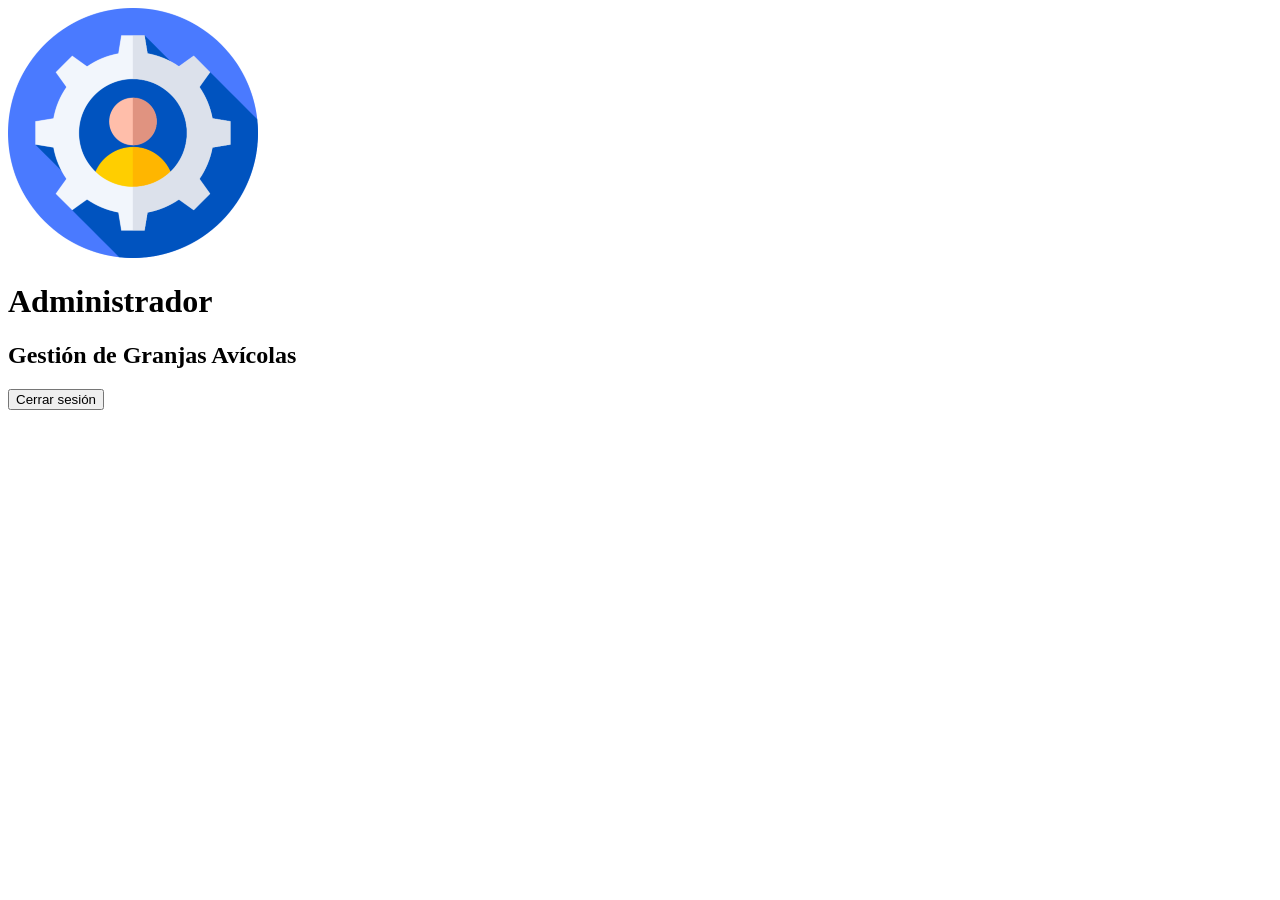
<file: Html/index.html>
<!DOCTYPE html>
<html lang="en">
<head>
    <meta charset="UTF-8">
    <meta name="viewport" content="width=device-width, initial-scale=1.0">
    <title>Document</title>
</head>
<body>
    <header>
        <div class="header-content">
            <img src="../img/admin.png" class="imagen" alt="Logo Administrador Avícola">
            <div class="header-text">
                <h1>Administrador</h1>
                <h2>Gestión de Granjas Avícolas</h2>
            </div>
            <button class="logout-button" onclick="cerrarSesion()">Cerrar sesión</button>
        </div>
    </header>
</body>
</html>
</file>
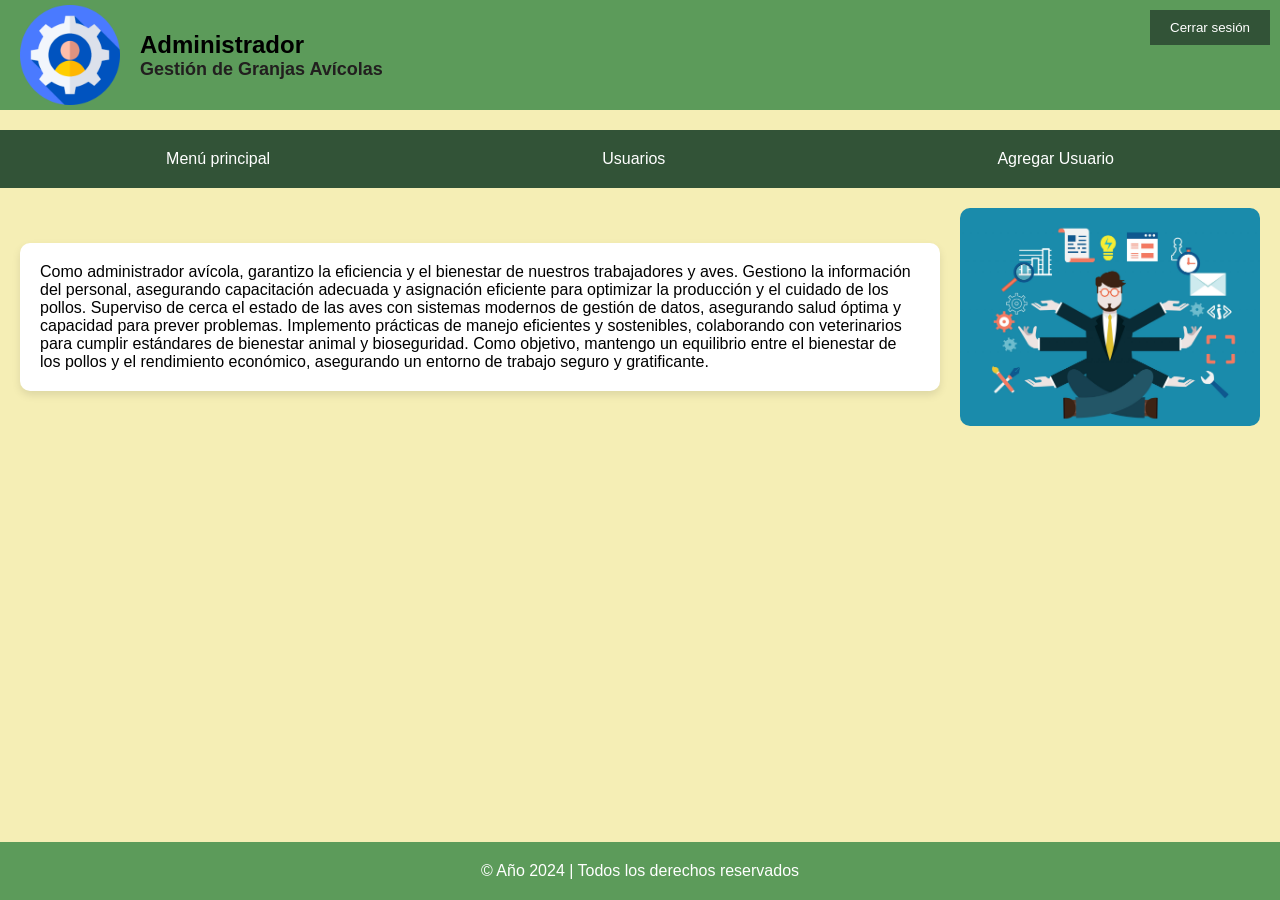
<file: Html/administrador.html>
<!DOCTYPE html>
<html lang="en">
<head>
    <meta charset="UTF-8">
    <meta name="viewport" content="width=device-width, initial-scale=1.0">
    <title>Administrador Avícola</title>
    <link rel="stylesheet" href="../Css/estiloAdmin.css">
</head>
<body>
    <header>
        <div class="header-content">
            <img src="../img/admin.png" class="imagen" alt="Logo Administrador Avícola">
            <div class="header-text">
                <h1>Administrador</h1>
                <h2>Gestión de Granjas Avícolas</h2>
            </div>
            <button class="logout-button" onclick="cerrarSesion()">Cerrar sesión</button>
        </div>
    </header>
    
    <div class="Menuh">
        <a href="#" onclick="showOption(1)">Menú principal</a>
        <a href="#" onclick="showOption(2)">Usuarios</a>
        <a href="#" onclick="showOption(3)">Agregar Usuario</a>
    </div>

    <div class="content">
        <div class="items" id="option1">
            <div class="parrafo-container">
                <div class="parrafo-content">
                    <p>Como administrador avícola, garantizo la eficiencia y el bienestar de nuestros trabajadores y aves. Gestiono la información del personal, asegurando capacitación adecuada y asignación eficiente para optimizar la producción y el cuidado de los pollos. Superviso de cerca el estado de las aves con sistemas modernos de gestión de datos, asegurando salud óptima y capacidad para prever problemas. Implemento prácticas de manejo eficientes y sostenibles, colaborando con veterinarios para cumplir estándares de bienestar animal y bioseguridad. Como objetivo, mantengo un equilibrio entre el bienestar de los pollos y el rendimiento económico, asegurando un entorno de trabajo seguro y gratificante.</p>
                </div>
                <img src="../img/adminphoto2.jpg" alt="Administración Avícola" class="admin-photo">
            </div>
        </div>
        <div>
            <table id="tabla"></table>
        </div>
        <div class="items" id="option2" style="display:none;">
            <table class="user-table">
                <tr>
                    <th>Nombre</th>
                    <th>Apellidos</th>
                    <th>Edad</th>
                    <th>Contraseña</th>
                    <th>Rol</th>
                </tr>
                <tr>
                    <td>Marcos</td>
                    <td>Marquez</td>
                    <td>19</td>
                    <td>1234</td>
                    <td>Admin</td>
                </tr>
                <tr>
                    <td>Emily</td>
                    <td>Mercado</td>
                    <td>18</td>
                    <td>1989</td>
                    <td>Trabajadora</td>
                </tr>
                <tr>
                    <td>Miguel</td>
                    <td>Molinares</td>
                    <td>18</td>
                    <td>2025</td>
                    <td>Veterinario</td>
                </tr>
            </table>
        </div>

        <div class="items" id="option3" style="display:none;">
            <div class="user-form">
                <h3>Agregar Nuevo Usuario</h3>
                <form id="newUserForm" onsubmit="return agregarUsuario()">
                    <label for="nombre">Nombre:</label><br>
                    <input type="text" id="nombre" name="nombre" required><br>

                    <label for="documento">Número de Documento:</label><br>
                    <input type="text" id="documento" name="documento" required><br>

                    <label for="contrasena">Contraseña:</label><br>
                    <input type="password" id="contrasena" name="contrasena" required><br>

                    <label for="rol">Rol:</label><br>
                    <select id="rol" name="rol" required>
                        <option value="">Seleccione un rol</option>
                        <option value="admin">Administrador</option>
                        <option value="trabajador">Trabajador</option>
                        <option value="veterinario">Veterinario</option>
                    </select><br>

                    <input type="submit" value="Agregar">
                </form>
            </div>
        </div>
    </div>
    <footer class="footer">
        <p class="p1">© Año 2024 | Todos los derechos reservados </p>
    </footer>

    <script src="../Jscript/admin.js"></script>
    <script>
        function showOption(option) {
            document.getElementById('option1').style.display = 'none';
            document.getElementById('option2').style.display = 'none';
            document.getElementById('option3').style.display = 'none';

            if (option === 1) {
                document.getElementById('option1').style.display = 'block';
            } else if (option === 2) {
                document.getElementById('option2').style.display = 'block';
            } else if (option === 3) {
                document.getElementById('option3').style.display = 'block';
            }
        }

        function cerrarSesion() {
            window.location.href = '../Html/login.html';
        }
    </script>
</body>
</html>
</file>
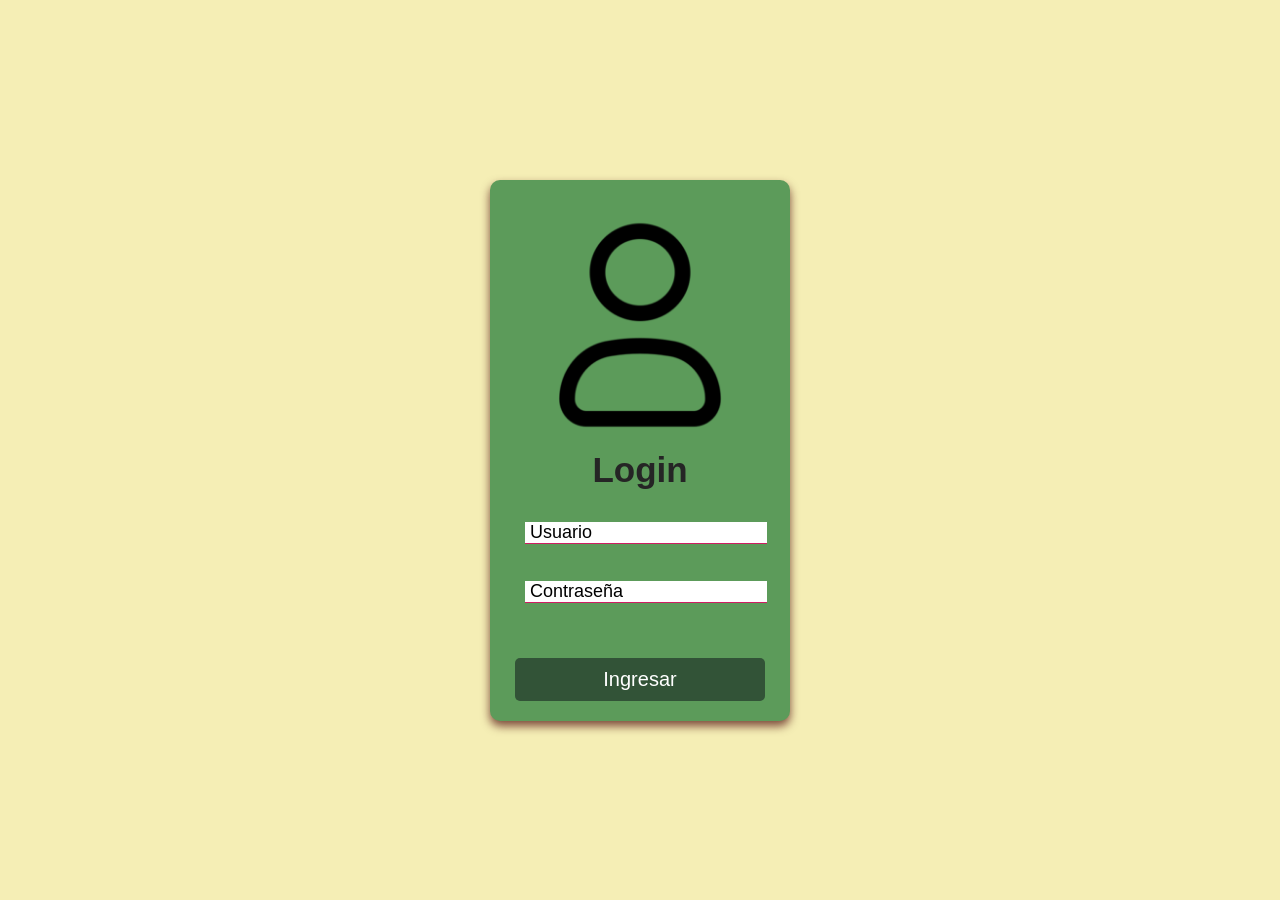
<file: Html/login.html>
<!DOCTYPE html>
<html lang="en">

<head>
  <meta charset="UTF-8">
  <meta name="viewport" content="width=device-width, initial-scale=1.0">
  <title>Login</title>
  <link rel="stylesheet" href="../Css/estilo_login.css">
</head>

<body>

  <form id="loginForm">
    <img src="../img/user2.png" alt="user-img">
    <h1 class="titulo">Login</h1>
    <label for="username">
      <i class="fa-solid fa-user"></i>
      <input type="text" id="username" name="username" placeholder="Usuario" required>
    </label>

    <label for="password">
      <i class="fa-solid fa-lock"></i>
      <input type="password" id="password" name="password" placeholder="Contraseña" required>
    </label>

    <button type="submit" id="submit">Ingresar</button>
  </form>

  <script src="../Jscript/Script.js"></script>

</body>

</html>
</file>
<file: Css/estiloAdmin.css>
* {
    box-sizing: border-box;
    margin: 0;
    padding: 0;
}

body {
    background-color: rgb(245, 238, 181);
    font-family: 'Lucida Sans', 'Lucida Sans Regular', 'Lucida Grande', 'Lucida Sans Unicode', Geneva, Verdana, sans-serif;
    display: flex;
    flex-direction: column;
    min-height: 100vh;
}

header {
    background-color: rgb(92, 155, 90);
    padding: 5px 20px;
    display: flex;
    align-items: center;
}

.header-content {
    display: flex;
    align-items: center;
}

.logout-button {
    position: absolute;
    top: 10px;
    right: 10px;
    background-color: rgb(50, 83, 55); 
    color: white;
    padding: 10px 20px;
    border: none;
    cursor: pointer;
    transition: background-color 0.3s ease;
}

.logout-button:hover {
    background-color: #3a5d3a;
}

.imagen {
    width: 100px;
    margin-right: 20px;
}

.header-text h1,
.header-text h2 {
    margin: 0;
    text-align: left;
}

.header-text h1 {
    font-size: 24px;
}

.header-text h2 {
    font-size: 18px;
    color: rgb(34, 31, 31);
}

.Menuh {
    display: flex;
    justify-content: space-around;
    background-color: rgb(50, 83, 55);
    margin-top: 20px;
    padding: 10px 0;
}

.Menuh a {
    color: white;
    text-decoration: none;
    text-align: center;
    padding: 10px 20px;
    transition: background-color 0.3s ease;
}

.Menuh a:hover {
    background-color: white;
    color: black;
}

.parrafo-container {
    display: flex;
    align-items: center;
    margin: 20px;
}

.parrafo-container p {
    margin: 0;
    padding: 20px;
    background-color: white;
    border-radius: 10px;
    box-shadow: 0 4px 8px rgba(0, 0, 0, 0.1);
    flex: 1;
}

.parrafo-container img {
    max-width: 300px;
    height: auto;
    margin-left: 20px;
    border-radius: 10px;
}

.content {
    display: flex;
    flex-direction: column;
    align-items: center;
    flex: 1;
}

.user-table {
    width: 80%;
    margin-top: 20px;
    background-color: rgb(92, 155, 90);
    border: 2px solid rgb(50, 83, 55);
    border-collapse: collapse;
}

.user-table th, .user-table td {
    border: 1px solid #ccc;
    padding: 10px;
    text-align: left;
}

.user-table th {
    background-color: #f2f2f2;
}

.footer {
    background-color: rgb(92, 155, 90);
    color: white;
    text-align: center;
    padding: 20px;
    width: 100%;
    margin-top: auto;
}

.footer p {
    margin: 0;
}

.user-form {
    width: 80%;
    margin: 20px auto;
    padding: 20px;
    background-color: white;
    border-radius: 10px;
    box-shadow: 0 4px 8px rgba(0, 0, 0, 0.1);
}

.user-form h3 {
    text-align: center;
    margin-bottom: 20px;
}

.user-form label {
    display: block;
    margin-bottom: 10px;
}

.user-form input[type="text"],
.user-form input[type="password"],
.user-form select {
    width: 100%;
    padding: 10px;
    margin-bottom: 15px;
    border: 1px solid #ccc;
    border-radius: 5px;
    font-size: 16px;
}

.user-form input[type="submit"] {
    background-color: rgb(50, 83, 55);
    color: white;
    border: none;
    padding: 10px 20px;
    cursor: pointer;
    transition: background-color 0.3s ease;
}

.user-form input[type="submit"]:hover {
    background-color: #3a5d3a;
}
</file>
<file: Css/estilo_login.css>
* {
    margin: 0%;
    padding: 0%;
    box-sizing: border-box;
    font-family: sans-serif;
}

body {
    display: flex;
    align-items: center;
    justify-content: center;
    min-height: 100vh;
    background-color: rgb(245, 238, 181);
}

form {
    display: flex;
    flex-direction: column;
    background-color: rgb(92, 155, 90); 
    text-align: center;
    padding: 20px 25px;
    box-shadow: 0 5px 10px rgba(71, 3, 6, 0.7);
    border-radius: 10px; 
    width: 300px; 
}

form .titulo {
    color: #252525;
    font-size: 35px;
    font-weight: 800;
    margin-bottom: 30px;
}

form label {
    margin-bottom: 35px;
}

form label .fa-solid {
    font-size: 20px;
    color: #cb23cb;
    margin-right: 10px;
}

form label input {
    outline: none;
    border: none;
    color: #252525;
    border-bottom: solid 1px #ce1d61;
    padding: 0 5px;
    font-size: 18px;
}

form label input::placeholder {
    color: black;
}

form button {
    color: #fff;
    border: none;
    background-color: rgb(50, 83, 55); 
    padding: 10px 15px;
    cursor: pointer;
    font-size: 20px;
    margin-top: 20px; 
    border-radius: 5px;
}
</file>
